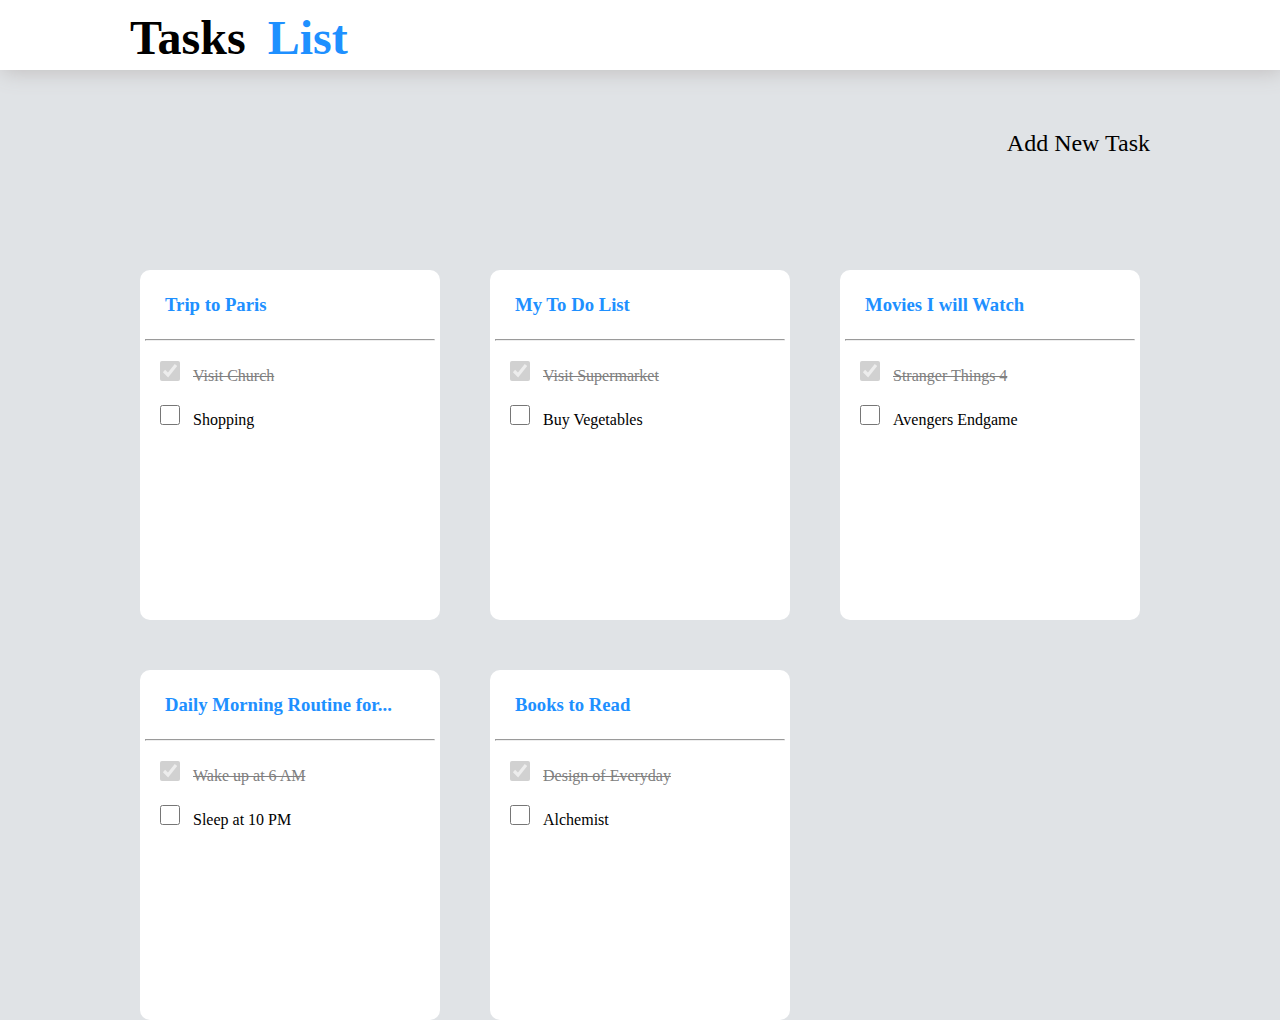
<file: index.html>
<!DOCTYPE html>
<html lang="en">
<head>
    <meta charset="UTF-8">
    <meta http-equiv="X-UA-Compatible" content="IE=edge">
    <meta name="viewport" content="width=device-width, initial-scale=1.0">
    <title>Document</title>
    <link rel="stylesheet" href="style.css">
    <link rel="stylesheet" href="https://cdnjs.cloudflare.com/ajax/libs/font-awesome/6.2.0/css/all.min.css" integrity="sha512-xh6O/CkQoPOWDdYTDqeRdPCVd1SpvCA9XXcUnZS2FmJNp1coAFzvtCN9BmamE+4aHK8yyUHUSCcJHgXloTyT2A==" crossorigin="anonymous" referrerpolicy="no-referrer" />
</head>
<body>
    <div class="topbar">
        <h1 class="navbar-title">Tasks <span class="span">List</span></h1>
    </div>
   <div class="circle-center">
    <a href="index1.html"><i class="fa-solid fa-circle-plus circle"></i><span class="add">Add New Task</span></a>
   </div> 
   <div class="grid-container">
    <div class="grid1">
        <a href="index2.html"><h3>Trip to Paris</h3></a>
        <hr>
        <input type="checkbox" checked disabled><span class="p1">Visit Church</span><br>
        <input type="checkbox"><span>Shopping</span>
    </div>
    <div class="grid2">
        <a href="list.html"><h3>My To Do List</h3></a>
        <hr>
        <input type="checkbox" checked disabled><span class="p1">Visit Supermarket</span><br>
        <input type="checkbox"><span>Buy Vegetables</span>
    </div>
    <div class="grid3">
        <a href="movie.html"><h3>Movies I will Watch</h3></a>
        <hr>
        <input type="checkbox" checked disabled><span class="p1">Stranger Things 4</span><br>
        <input type="checkbox"><span>Avengers Endgame</span>
    </div>
    <div class="grid4">
        <a href="routine.html"><h3>Daily Morning Routine for...</h3></a>
        <hr>
        <input type="checkbox" checked disabled><span class="p1">Wake up at 6 AM</span><br>
        <input type="checkbox"><span>Sleep at 10 PM</span>
    </div>
    <div class="grid5">
        <a href="books.html"><h3>Books to Read</h3></a>
        <hr>
        <input type="checkbox" checked disabled><span class="p1">Design of Everyday</span><br>
        <input type="checkbox"><span>Alchemist</span>
    </div>
   </div>
</body>
</html>
</file>
<file: style.css>
body{
    margin:0;
    padding:0;
    width:100%;
    height: 1000px;
    background-color: rgb(224, 227, 230);
}
/* web view */
@media (min-width:1000px) and (max-width:1600px){
    .topbar{
        background-color: white;
        width:100%;
        height:70px;
        margin:0;
        overflow: hidden;
        padding:0;
        box-shadow: 2px 2px 20px  rgb(193, 190, 190);
    }
    .navbar-title{
        font-size: 3em;
        margin: 10px 0 30px 130px;
    }
    .span{
        color:dodgerblue;
    }
    .add{
        font-size: 1.5em;
        position: absolute;
        top:130px;
        right:130px;
        color:black;
    }
    .circle{
        color:dodgerblue;
        position: absolute;
        top:120px;
        right:280px;
        font-size: 3em;
    }
    a{
        text-decoration: none;
    }
    .grid-container{
        display: grid;
        grid-template-columns: repeat(3,300px);
        grid-template-rows: repeat(2,350px);
        row-gap: 50px;
        column-gap: 50px;
    justify-content: center;
    margin-top: 200px;
    }
    h3{
        color: dodgerblue;
        padding: 5px;
        margin-left: 20px;
    }
    input{
        width:20px;
        height:20px;
        line-height: 10px;
        padding: 5px;
        margin-left: 20px;
        margin-top: 20px;
    }
    span.p1{
        color:gray;
        margin-left: 10px;
        text-decoration: line-through;
    }
    span{
        margin-left: 10px;
    }
    hr{
        margin: 0 5px;
        color: transparent;
    }
    .grid1{
        grid-column: 1/2;
        grid-row: 1/2;
    background-color: white;
    border-radius: 10px;
    border: 1px none;
    }
    .grid1:hover{
        cursor: pointer;
        box-shadow: 2px 2px 5px gray;
    }
    .grid2:hover{
        cursor: pointer;
        box-shadow: 2px 2px 5px gray;
    }
    .grid3:hover{
        cursor: pointer;
        box-shadow: 2px 2px 5px gray;
    }
    .grid4:hover{
        cursor: pointer;
        box-shadow: 2px 2px 5px gray;
    }
    .grid5:hover{
        cursor: pointer;
        box-shadow: 2px 2px 5px gray;
    }
    .grid2{
        grid-column: 2/3;
        grid-row: 1/2;
        background-color: white;
        border-radius: 10px;
    }
    .grid3{
        grid-column:3/4;
        grid-row:1/2;
        background-color: white;
        border-radius: 10px;
    }
    .grid4{
        grid-column: 1/2;
        grid-row: 2/3;
        background-color: white;
        border-radius: 10px;
    }
    .grid5{
        grid-column:2/3;
        grid-row:2/3;
        background-color: white;
        border-radius: 10px;
    }
    .container{
        filter: blur(5px);
        position: relative;
     }
     .model{
         position: absolute;
         width:500px;
         height:230px;
         background-color: rgb(255, 255, 255);
        top: 200px;
        left:30%;
        justify-content: center;
         border-radius: 10px;
         box-shadow: 2px 2px 5px gray;
     }
     .close{
         position: absolute;
         top:20px;
         right:20px;
         font-size: 2em;
         color: gray;
     }
     .close:hover{
         cursor: pointer;
     }
     .input{
         width:450px;
         background-color: rgb(221, 221, 221);
         border: none;
     
     }
     .model-add{
         margin-top: 50px;
         background-color: dodgerblue;
         width:150px;
         height:40px;
         border: none;
         border-radius: 10px;
         color: white;
         font-size: 1em;
         margin-left: 330px;
         text-decoration: none;
     }
     .model-add:hover{
         cursor: pointer;
     }
     .model-heading{
         font-size:1.5em;
         margin: 20px 0 0 20px;
     }
     .trip-to-paris{
        display: grid;
        grid-template-columns: 550px;
        grid-template-rows: 300px;
        justify-content: center;
        margin-top: 20px;
        width:100%;
     }
     .content{
        grid-column: 1/2;
        grid-row: 1/2;
        background-color: white;
        border-radius: 10px;
     }
     .content:hover{
         box-shadow: 2px 2px 5px gray;
     }
     .contain{
        text-align: center;
     }
     .add-trip{
        color: black;
        font-size: 1.5em;
       
     }
     .back{
        color:black;
        font-size: 1.5em;
     }
     .back-arrow{
        padding: 0 180px 0 0;
     }
     .circle2{
        color:dodgerblue;
        font-size: 3em;
     }
     .arrow{
        color:rgb(82, 78, 78);
        font-size: 3em;
        margin-top: 100px;
     }
}


/* tab view */
@media (min-width:600px) and (max-width:1000px){
    .topbar{
        background-color: white;
        width:100%;
        height:70px;
        margin:0;
        overflow: hidden;
        padding:0;
        box-shadow: 2px 2px 20px  rgb(193, 190, 190);
    }
    .navbar-title{
        font-size: 3em;
        margin: 10px 0 30px 100px;
    }
    .span{
        color:dodgerblue;
    }
    .add{
        font-size: 1.5em;
        position: absolute;
        top:130px;
        right:130px;
        color:black;
    }
    .circle{
        color:dodgerblue;
        position: absolute;
        top:120px;
        right:280px;
        font-size: 3em;
    }
    a{
        text-decoration: none;
    }
    .grid-container{
        display: grid;
        grid-template-columns: 270px 270px;
        grid-template-rows:320px 320px 320px;
        row-gap: 50px;
        column-gap: 50px;
    justify-content: space-evenly;
    margin-top: 200px;
    }
    h3{
        color: dodgerblue;
        padding: 5px;
        margin-left: 20px;
    }
    input{
        width:20px;
        height:20px;
        line-height: 10px;
        padding: 5px;
        margin-left: 20px;
        margin-top: 20px;
    }
    span.p1{
        color:gray;
        margin-left: 10px;
        text-decoration: line-through;
    }
    span{
        margin-left: 10px;
    }
    hr{
        margin: 0 5px;
        color: transparent;
    }
    .grid1{
        grid-column: 1/2;
        grid-row: 1/2;
        background-color: white;
        border-radius: 10px;
    }
    .grid2{
        grid-column: 2/3;
        grid-row: 1/2;
        background-color: white;
        border-radius: 10px;
    }
    .grid3{
        grid-column: 1/2;
        grid-row: 2/3;
        background-color: white;
        border-radius: 10px;
    }
    .grid4{
        grid-column: 2/3;
        grid-row: 2/3;
        background-color: white;
        border-radius: 10px;
    }
    .grid5{
        grid-column: 1/2;
        grid-row: 3/4;
        background-color: white;
        border-radius: 10px;
    }
    .grid1:hover{
        cursor: pointer;
        box-shadow: 2px 2px 5px gray;
    }
    .grid2:hover{
        cursor: pointer;
        box-shadow: 2px 2px 5px gray;
    }
    .grid3:hover{
        cursor: pointer;
        box-shadow: 2px 2px 5px gray;
    }
    .grid4:hover{
        cursor: pointer;
        box-shadow: 2px 2px 5px gray;
    }
    .grid5:hover{
        cursor: pointer;
        box-shadow: 2px 2px 5px gray;
    }
    .container{
        filter: blur(5px);
        /* opacity: 0.20; */
        position: relative;
     }
     .model{
         position: absolute;
         width:400px;
         height:230px;
         background-color: rgb(255, 255, 255);
        top: 40%;
        left:25%;
         border-radius: 10px;
         box-shadow: 2px 2px 5px gray;
     }
     .close{
         position: absolute;
         top:20px;
         right:20px;
         font-size: 2em;
         color: gray;
     }
     .close:hover{
         cursor: pointer;
     }
     .input{
         width:350px;
         background-color: rgb(221, 221, 221);
         border: none;
     
     }
     .model-add{
         margin-top: 50px;
         background-color: dodgerblue;
         width:150px;
         height:40px;
         border: none;
         border-radius: 10px;
         color: white;
         font-size: 1em;
         margin-left: 230px;
         text-decoration: none;
     }
     .model-add:hover{
         cursor: pointer;
     }
     .model-heading{
         font-size:1.5em;
         margin: 20px 0 0 20px;
     }
     .trip-to-paris{
        display: grid;
        grid-template-columns: 450px;
        grid-template-rows: 400px;
        justify-content: center;
        margin-top: 10px;
        width:100%;
     }
     .content{
        grid-column: 1/2;
        grid-row: 1/2;
        background-color: white;
        border-radius: 10px;
     }
     .content:hover{
         box-shadow: 2px 2px 5px gray;
     }
     .contain{
        text-align: center;
     }
     .add-trip{
        color: black;
        font-size: 1.5em;
       
     }
     .back{
        color:black;
        font-size: 1.5em;
     }
     .back-arrow{
        padding: 0 100px 0 0;
     }
     .circle2{
        color:dodgerblue;
        font-size: 3em;
     }
     .arrow{
        color:rgb(82, 78, 78);
        font-size: 3em;
        margin-top: 100px;
     }
}



/* mobile view */
@media (min-width:360px) and (max-width:600px){
    .topbar{
        background-color: white;
        width:100%;
        height:70px;
        margin:0;
        overflow: hidden;
        padding:0;
        box-shadow: 2px 2px 20px rgb(193, 190, 190);
    }
    .navbar-title{
        font-size: 3em;
        text-align: center;
        margin-top: 10px;

    }
    .span{
        color:dodgerblue;
    }
    .add{
        display: none;
    }
    .circle{
        color:dodgerblue;
        position: absolute;
        top:100px;
        font-size: 3em;
    }
    .circle-center{
        text-align: center;
    }
    a{
        text-decoration: none;
    }
    .grid-container{
        display: grid;
        grid-template-columns: 270px ;
        grid-template-rows:320px 320px 320px 320px 320px;
        row-gap: 50px;
        column-gap: 50px;
    justify-content: center;
    margin-top: 150px;
    }
    h3{
        color: dodgerblue;
        padding: 5px;
        margin-left: 20px;
    }
    input{
        width:20px;
        height:20px;
        line-height: 10px;
        padding: 5px;
        margin-left: 20px;
        margin-top: 20px;
    }
    span.p1{
        color:gray;
        margin-left: 10px;
        text-decoration: line-through;
    }
    span{
        margin-left: 10px;
    }
    hr{
        margin: 0 5px;
        color: transparent;
    }
    .grid1{
        grid-column: 1/2;
        grid-row: 1/2;
        background-color: white;
        border-radius: 10px;
    }
    .grid2{
        grid-column: 1/2;
        grid-row: 2/3;
        background-color: white;
        border-radius: 10px;
    }
    .grid3{
        grid-column: 1/2;
        grid-row: 3/4;
        background-color: white;
        border-radius: 10px;
    }
    .grid4{
        grid-column: 1/2;
        grid-row: 4/5;
        background-color: white;
        border-radius: 10px;
    }
    .grid5{
        grid-column: 1/2;
        grid-row: 5/6;
        background-color: white;
        border-radius: 10px;
    }
    .grid1:hover{
        cursor: pointer;
        box-shadow: 2px 2px 5px gray;
    }
    .grid2:hover{
        cursor: pointer;
        box-shadow: 2px 2px 5px gray;
    }
    .grid3:hover{
        cursor: pointer;
        box-shadow: 2px 2px 5px gray;
    }
    .grid4:hover{
        cursor: pointer;
        box-shadow: 2px 2px 5px gray;
    }
    .grid5:hover{
        cursor: pointer;
        box-shadow: 2px 2px 5px gray;
    }
    .container{
        filter: blur(5px);
        overflow: hidden;
     }
     .model{
         position: absolute;
         width:300px;
         height:230px;
         background-color: rgb(255, 255, 255);
        top: 40%;
        left:10%;
         border-radius: 10px;
         box-shadow: 2px 2px 5px gray;
     }
     .close{
         position: absolute;
         top:20px;
         right:20px;
         font-size: 2em;
         color: gray;
     }
     .close:hover{
         cursor: pointer;
     }
     .input{
         width:250px;
         background-color: rgb(221, 221, 221);
         border: none;
     
     }
     .model-add{
         margin-top: 50px;
         background-color: dodgerblue;
         width:150px;
         height:40px;
         border: none;
         border-radius: 10px;
         color: white;
         font-size: 1em;
         margin-left: 130px;
         text-decoration: none;
     }
     .model-add:hover{
         cursor: pointer;
     }
     .model-heading{
         font-size:1.5em;
         margin: 20px 0 0 20px;
     }
     .trip-to-paris{
        display: grid;
        grid-template-columns: 350px;
        grid-template-rows: 300px;
        justify-content: center;
        margin-top: 10px;
        width:100%;
     }
     .content{
        grid-column: 1/2;
        grid-row: 1/2;
        background-color: white;
        border-radius: 10px;
     }
     .content:hover{
         box-shadow: 2px 2px 5px gray;
     }
     .contain{
        text-align: center;
     }
     .add-trip{
        color: black;
        font-size: 1em;
       
     }
     .back{
        color:black;
        font-size: 1em;
     }
     .back-arrow{
        padding: 0 100px 0 0;
     }
     .circle2{
        color:dodgerblue;
        font-size: 2em;
     }
     .arrow{
        color:rgb(82, 78, 78);
        font-size: 2em;
        margin-top: 100px;
     }
}
</file>
